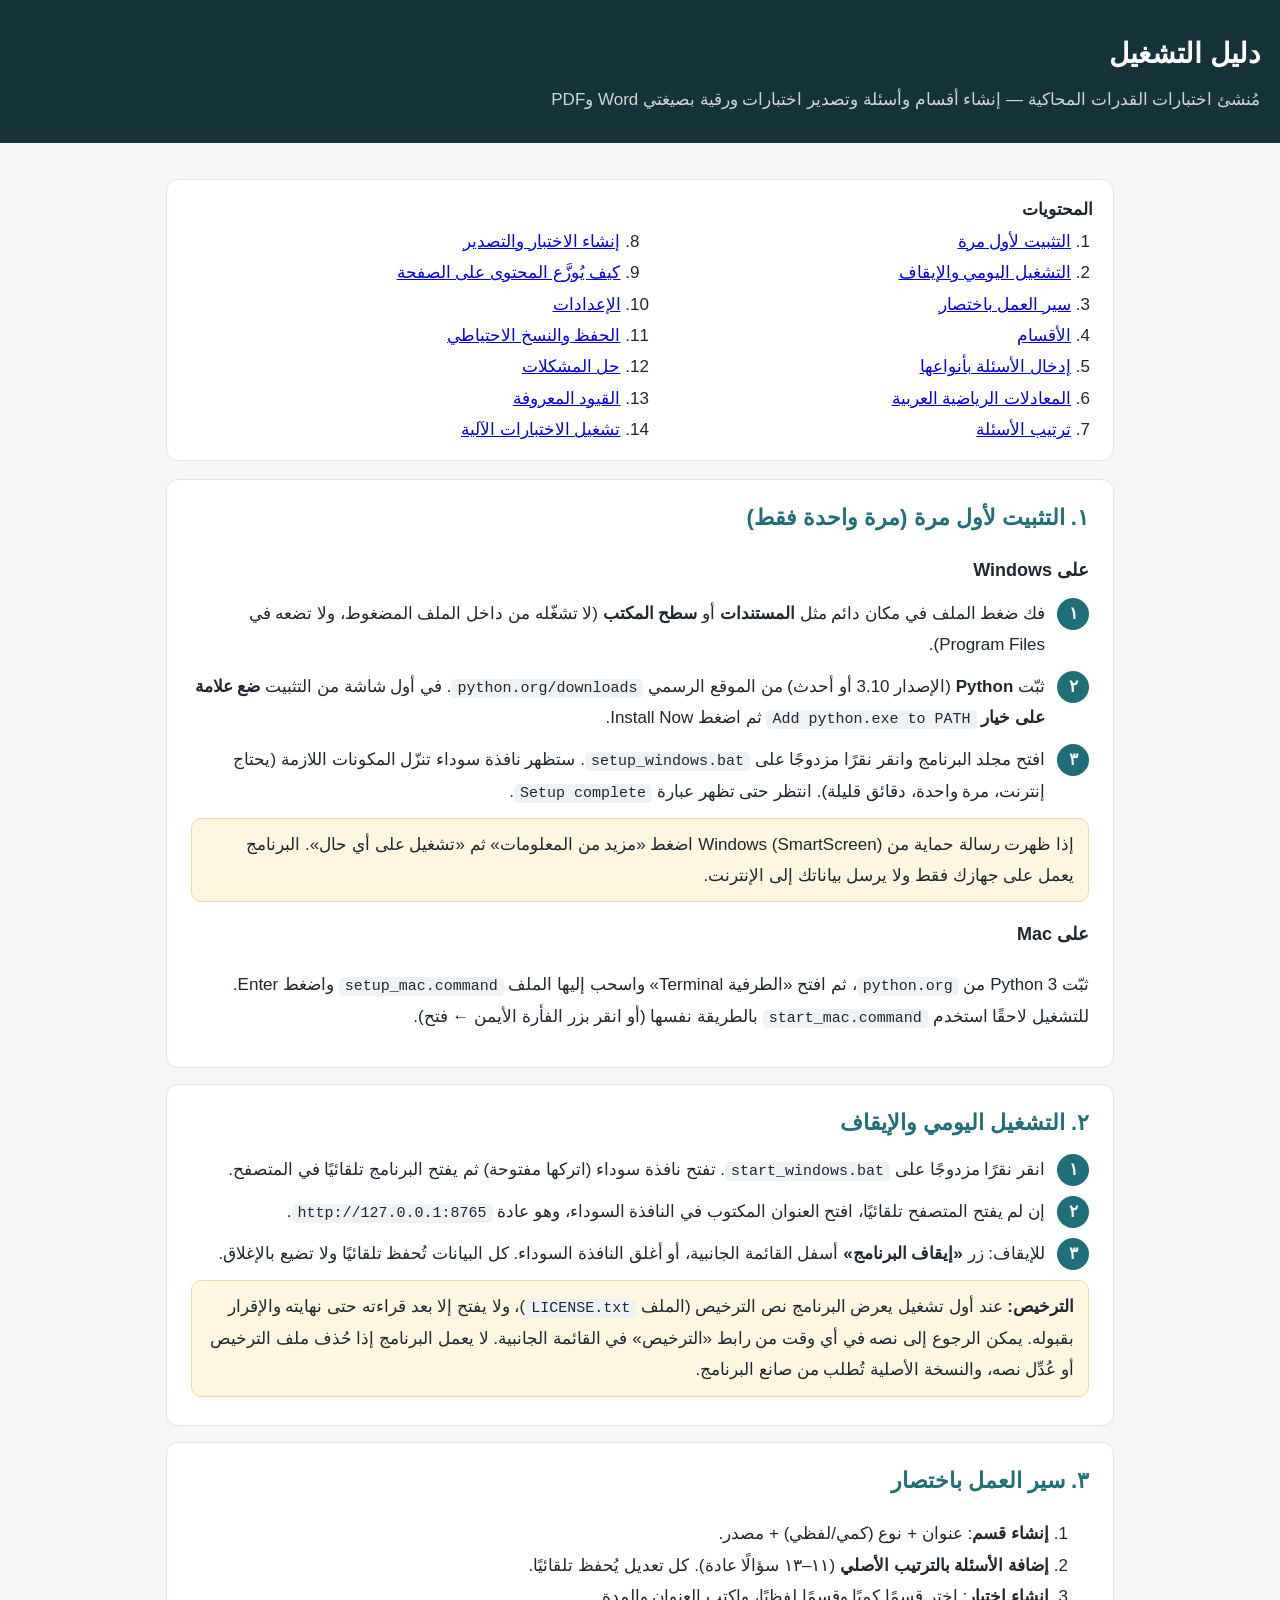
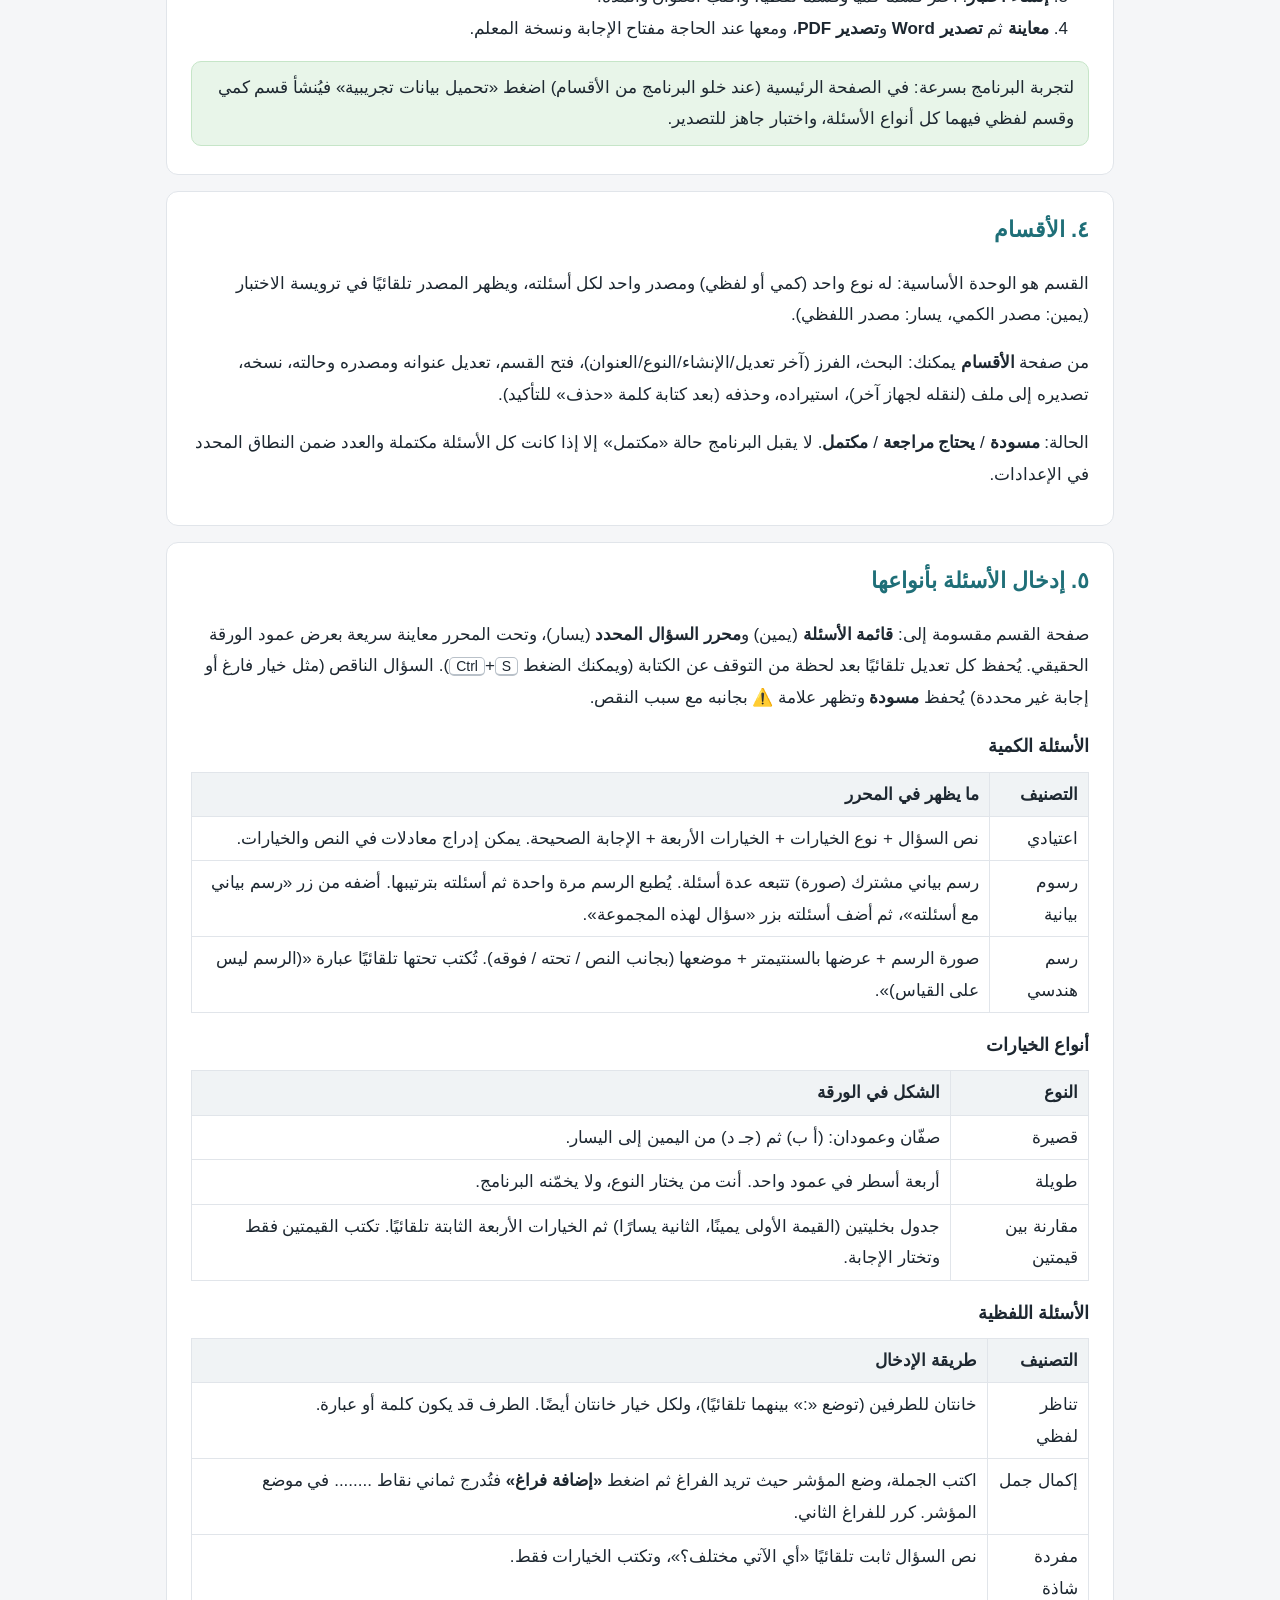
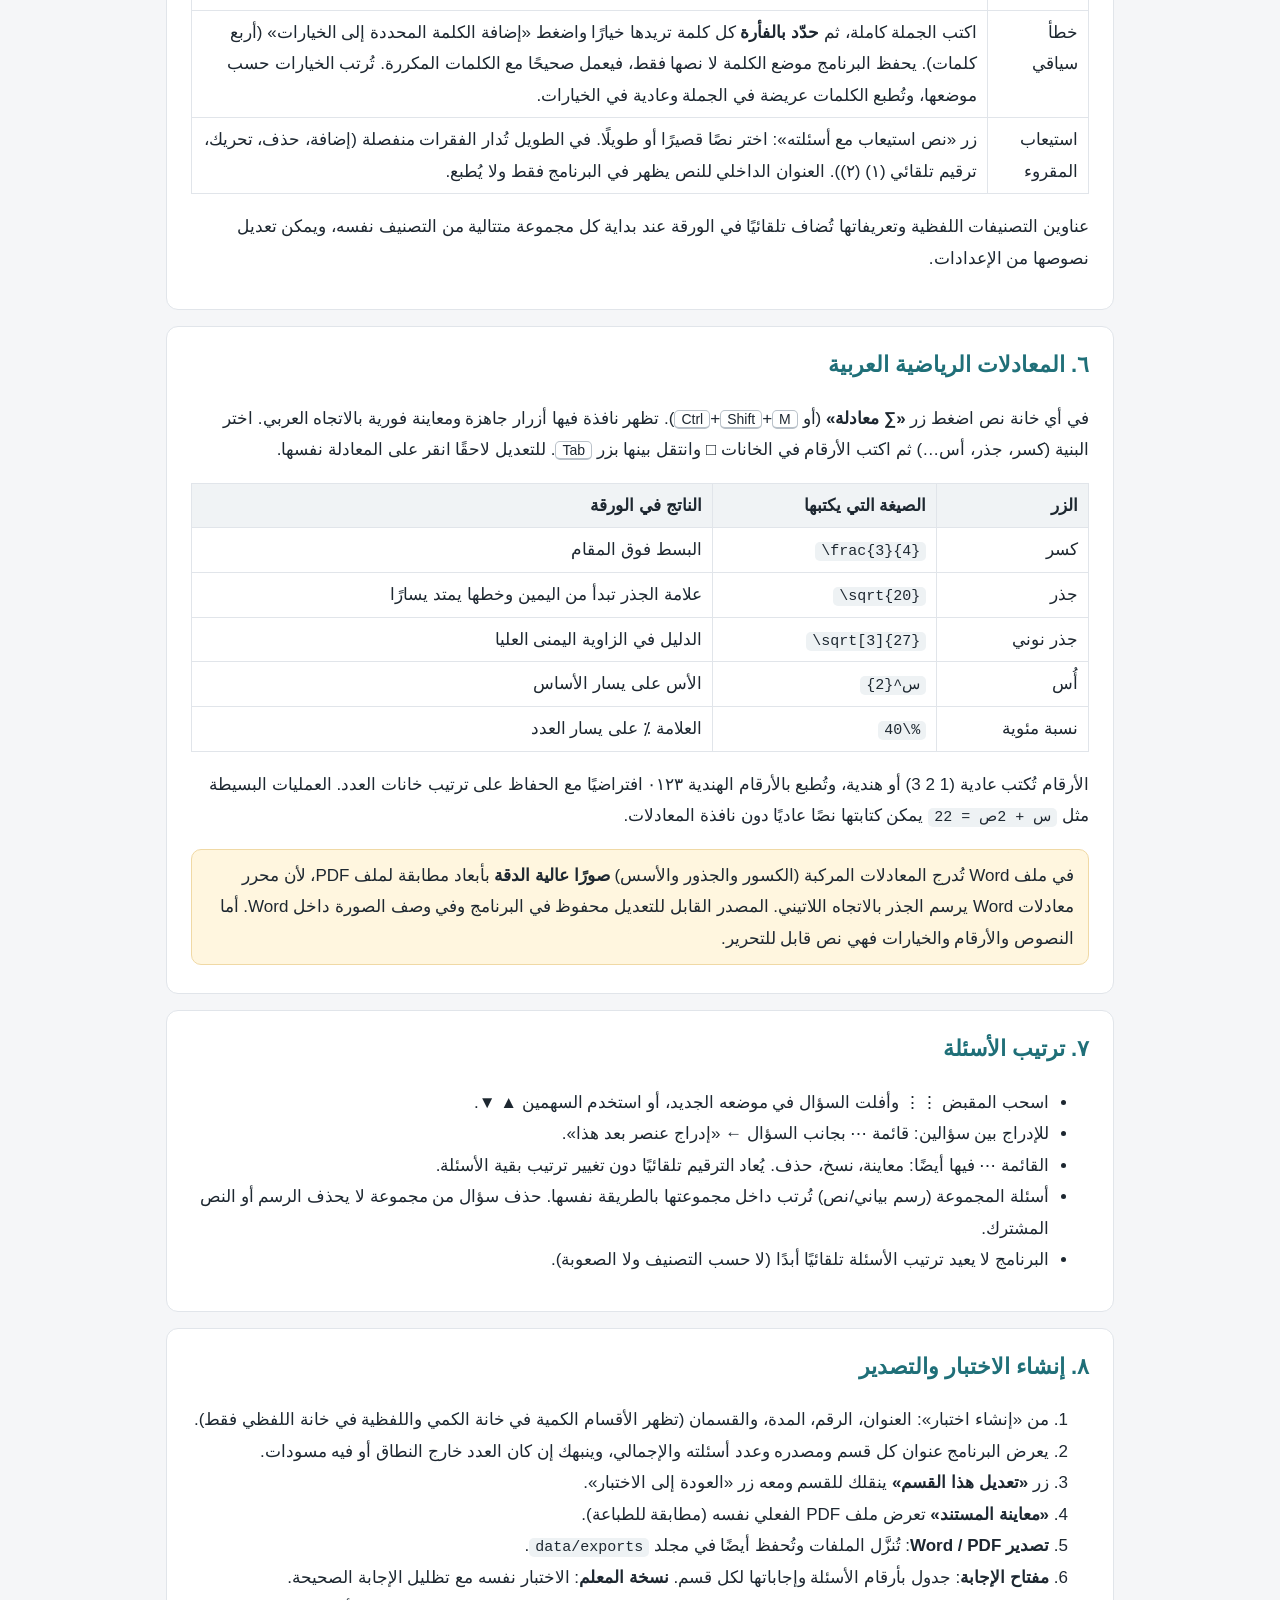
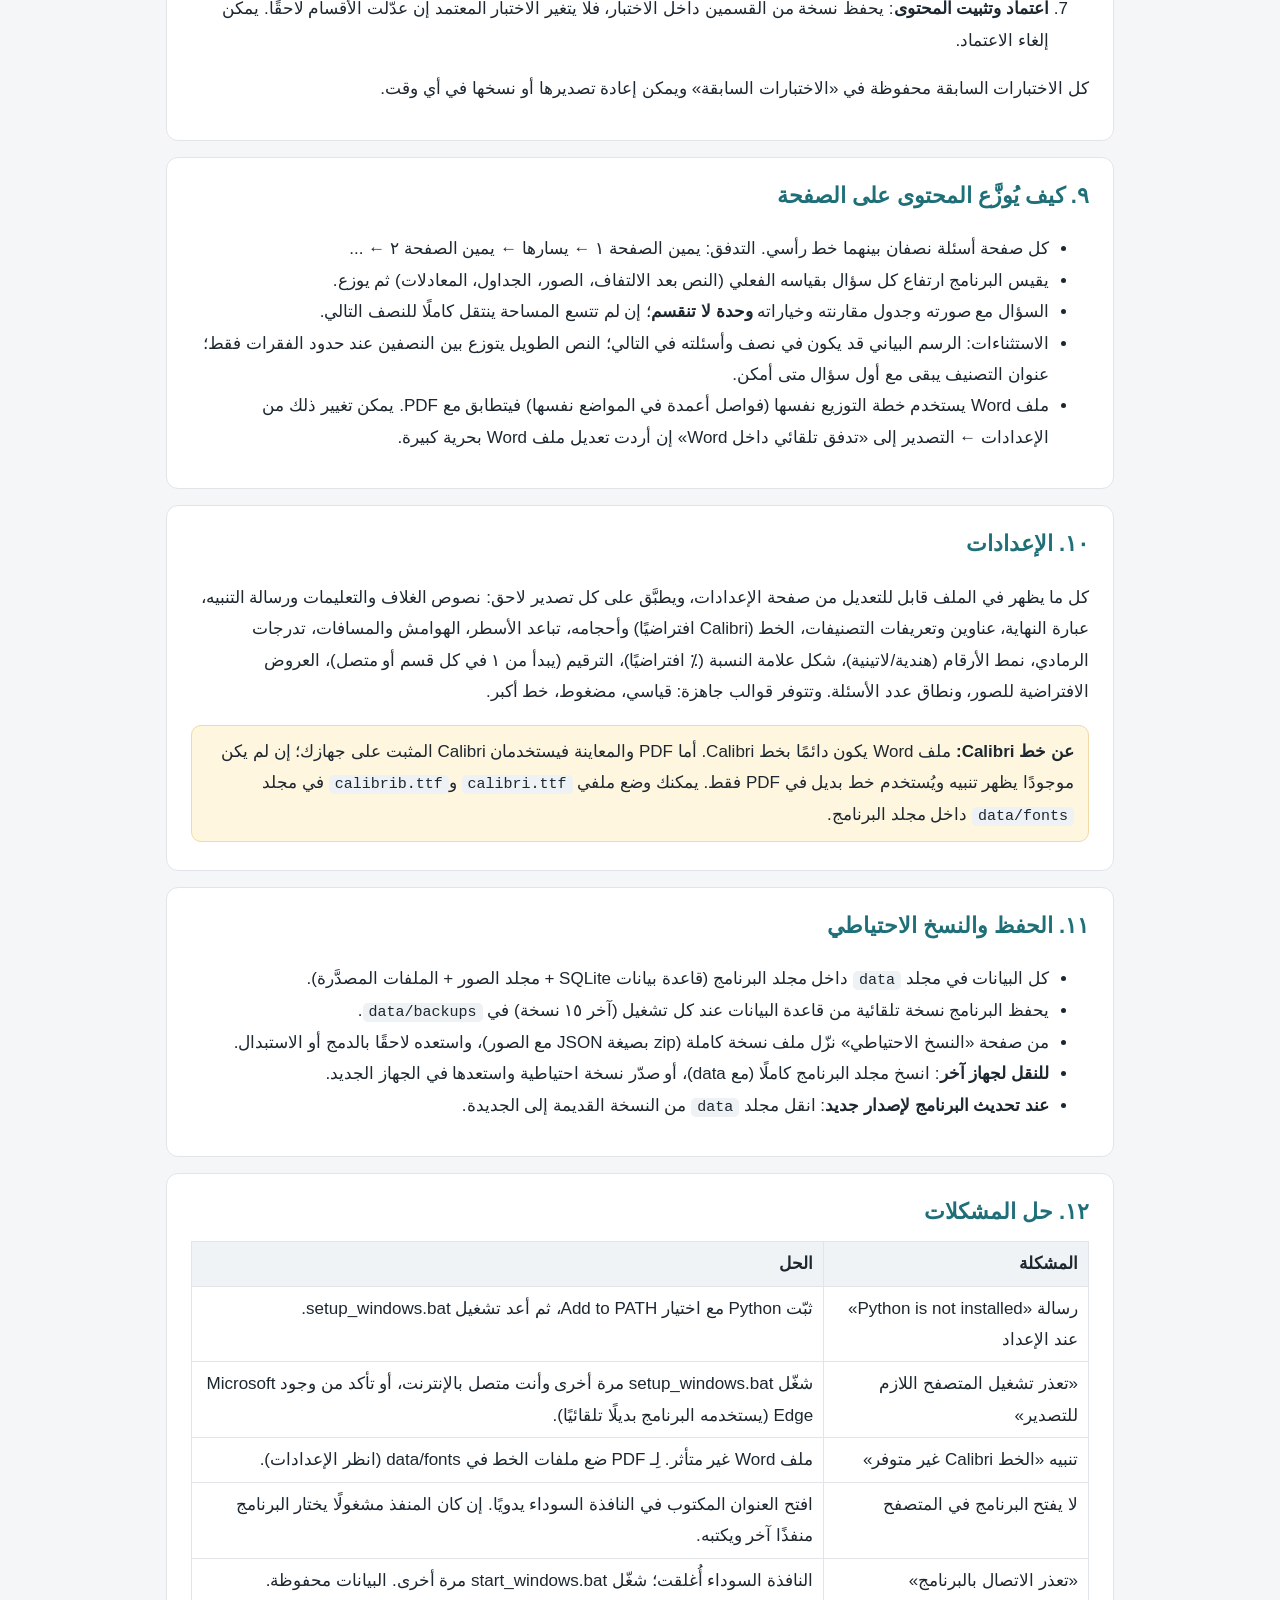
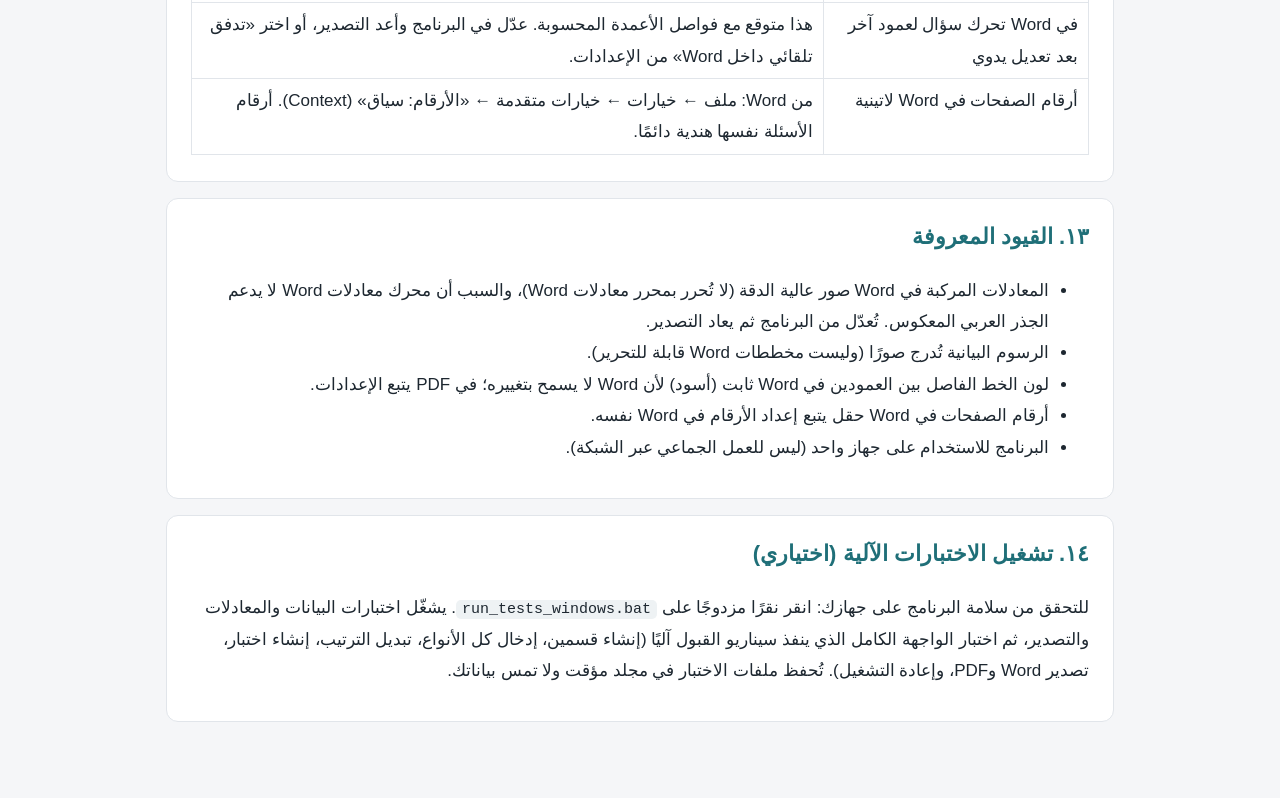
<file: دليل_التشغيل.html>
<!doctype html>
<html lang="ar" dir="rtl">
<head>
<meta charset="utf-8">
<meta name="viewport" content="width=device-width, initial-scale=1">
<title>دليل التشغيل — مُنشئ اختبارات القدرات</title>
<style>
  :root { --p: #1f6f78; --bg: #f5f6f8; --line: #e1e5ea; --muted: #5d6874; }
  * { box-sizing: border-box; }
  body { margin: 0; background: var(--bg); color: #1d2730; font-family: Calibri, "Segoe UI", Tahoma, "Noto Naskh Arabic", sans-serif; font-size: 17px; line-height: 1.85; }
  header { background: #16323a; color: #fff; padding: 28px 20px; }
  header h1 { margin: 0 0 4px; font-size: 28px; }
  header p { margin: 0; opacity: .8; }
  main { max-width: 980px; margin: 0 auto; padding: 18px 16px 60px; }
  nav.toc { background: #fff; border: 1px solid var(--line); border-radius: 12px; padding: 14px 20px; margin: 18px 0; }
  nav.toc ol { margin: 0; padding-inline-start: 22px; columns: 2; }
  section { background: #fff; border: 1px solid var(--line); border-radius: 12px; padding: 18px 24px; margin: 16px 0; }
  h2 { color: var(--p); margin: 0 0 8px; font-size: 22px; }
  h3 { margin: 16px 0 4px; font-size: 18px; }
  .step { display: flex; gap: 12px; margin: 10px 0; }
  .step .n { flex: 0 0 32px; height: 32px; border-radius: 50%; background: var(--p); color: #fff; display: flex; align-items: center; justify-content: center; font-weight: 700; }
  code, .mono { font-family: Consolas, "Courier New", monospace; direction: ltr; unicode-bidi: isolate; background: #eef2f4; padding: 1px 6px; border-radius: 5px; font-size: 15px; }
  table { border-collapse: collapse; width: 100%; margin: 8px 0; }
  th, td { border: 1px solid var(--line); padding: 6px 10px; text-align: right; vertical-align: top; }
  th { background: #f0f3f5; }
  .note { background: #fff6df; border: 1px solid #f0d9a5; border-radius: 10px; padding: 10px 14px; margin: 10px 0; }
  .ok { background: #e8f5e9; border: 1px solid #c6e5c8; border-radius: 10px; padding: 10px 14px; margin: 10px 0; }
  kbd { border: 1px solid #b9c1c9; border-bottom-width: 2px; border-radius: 5px; padding: 0 6px; font-family: inherit; font-size: 14px; background: #fff; }
  @media (max-width: 700px) { nav.toc ol { columns: 1; } section { padding: 14px; } }
</style>
</head>
<body>
<header><h1>دليل التشغيل</h1><p>مُنشئ اختبارات القدرات المحاكية — إنشاء أقسام وأسئلة وتصدير اختبارات ورقية بصيغتي Word وPDF</p></header>
<main>
<nav class="toc"><b>المحتويات</b>
  <ol>
    <li><a href="#install">التثبيت لأول مرة</a></li>
    <li><a href="#run">التشغيل اليومي والإيقاف</a></li>
    <li><a href="#flow">سير العمل باختصار</a></li>
    <li><a href="#sections">الأقسام</a></li>
    <li><a href="#questions">إدخال الأسئلة بأنواعها</a></li>
    <li><a href="#math">المعادلات الرياضية العربية</a></li>
    <li><a href="#order">ترتيب الأسئلة</a></li>
    <li><a href="#exam">إنشاء الاختبار والتصدير</a></li>
    <li><a href="#layout">كيف يُوزَّع المحتوى على الصفحة</a></li>
    <li><a href="#settings">الإعدادات</a></li>
    <li><a href="#backup">الحفظ والنسخ الاحتياطي</a></li>
    <li><a href="#trouble">حل المشكلات</a></li>
    <li><a href="#limits">القيود المعروفة</a></li>
    <li><a href="#tests">تشغيل الاختبارات الآلية</a></li>
  </ol>
</nav>

<section id="install"><h2>١. التثبيت لأول مرة (مرة واحدة فقط)</h2>
<h3>على Windows</h3>
<div class="step"><span class="n">١</span><div>فك ضغط الملف في مكان دائم مثل <b>المستندات</b> أو <b>سطح المكتب</b> (لا تشغّله من داخل الملف المضغوط، ولا تضعه في Program Files).</div></div>
<div class="step"><span class="n">٢</span><div>ثبّت <b>Python</b> (الإصدار 3.10 أو أحدث) من الموقع الرسمي <span class="mono">python.org/downloads</span>. في أول شاشة من التثبيت <b>ضع علامة على خيار</b> <span class="mono">Add python.exe to PATH</span> ثم اضغط Install Now.</div></div>
<div class="step"><span class="n">٣</span><div>افتح مجلد البرنامج وانقر نقرًا مزدوجًا على <span class="mono">setup_windows.bat</span>. ستظهر نافذة سوداء تنزّل المكونات اللازمة (يحتاج إنترنت، مرة واحدة، دقائق قليلة). انتظر حتى تظهر عبارة <span class="mono">Setup complete</span>.</div></div>
<div class="note">إذا ظهرت رسالة حماية من Windows (SmartScreen) اضغط «مزيد من المعلومات» ثم «تشغيل على أي حال». البرنامج يعمل على جهازك فقط ولا يرسل بياناتك إلى الإنترنت.</div>
<h3>على Mac</h3>
<p>ثبّت Python 3 من <span class="mono">python.org</span>، ثم افتح «الطرفية Terminal» واسحب إليها الملف <span class="mono">setup_mac.command</span> واضغط Enter. للتشغيل لاحقًا استخدم <span class="mono">start_mac.command</span> بالطريقة نفسها (أو انقر بزر الفأرة الأيمن ← فتح).</p>
</section>

<section id="run"><h2>٢. التشغيل اليومي والإيقاف</h2>
<div class="step"><span class="n">١</span><div>انقر نقرًا مزدوجًا على <span class="mono">start_windows.bat</span>. تفتح نافذة سوداء (اتركها مفتوحة) ثم يفتح البرنامج تلقائيًا في المتصفح.</div></div>
<div class="step"><span class="n">٢</span><div>إن لم يفتح المتصفح تلقائيًا، افتح العنوان المكتوب في النافذة السوداء، وهو عادة <span class="mono">http://127.0.0.1:8765</span>.</div></div>
<div class="step"><span class="n">٣</span><div>للإيقاف: زر <b>«إيقاف البرنامج»</b> أسفل القائمة الجانبية، أو أغلق النافذة السوداء. كل البيانات تُحفظ تلقائيًا ولا تضيع بالإغلاق.</div></div>
<div class="note"><b>الترخيص:</b> عند أول تشغيل يعرض البرنامج نص الترخيص (الملف <span class="mono">LICENSE.txt</span>)، ولا يفتح إلا بعد قراءته حتى نهايته والإقرار بقبوله. يمكن الرجوع إلى نصه في أي وقت من رابط «الترخيص» في القائمة الجانبية. لا يعمل البرنامج إذا حُذف ملف الترخيص أو عُدِّل نصه، والنسخة الأصلية تُطلب من صانع البرنامج.</div>
</section>

<section id="flow"><h2>٣. سير العمل باختصار</h2>
<ol>
  <li><b>إنشاء قسم</b>: عنوان + نوع (كمي/لفظي) + مصدر.</li>
  <li><b>إضافة الأسئلة بالترتيب الأصلي</b> (١١–١٣ سؤالًا عادة). كل تعديل يُحفظ تلقائيًا.</li>
  <li><b>إنشاء اختبار</b>: اختر قسمًا كميًا وقسمًا لفظيًا، واكتب العنوان والمدة.</li>
  <li><b>معاينة</b> ثم <b>تصدير Word</b> و<b>تصدير PDF</b>، ومعها عند الحاجة مفتاح الإجابة ونسخة المعلم.</li>
</ol>
<div class="ok">لتجربة البرنامج بسرعة: في الصفحة الرئيسية (عند خلو البرنامج من الأقسام) اضغط «تحميل بيانات تجريبية» فيُنشأ قسم كمي وقسم لفظي فيهما كل أنواع الأسئلة، واختبار جاهز للتصدير.</div>
</section>

<section id="sections"><h2>٤. الأقسام</h2>
<p>القسم هو الوحدة الأساسية: له نوع واحد (كمي أو لفظي) ومصدر واحد لكل أسئلته، ويظهر المصدر تلقائيًا في ترويسة الاختبار (يمين: مصدر الكمي، يسار: مصدر اللفظي).</p>
<p>من صفحة <b>الأقسام</b> يمكنك: البحث، الفرز (آخر تعديل/الإنشاء/النوع/العنوان)، فتح القسم، تعديل عنوانه ومصدره وحالته، نسخه، تصديره إلى ملف (لنقله لجهاز آخر)، استيراده، وحذفه (بعد كتابة كلمة «حذف» للتأكيد).</p>
<p>الحالة: <b>مسودة</b> / <b>يحتاج مراجعة</b> / <b>مكتمل</b>. لا يقبل البرنامج حالة «مكتمل» إلا إذا كانت كل الأسئلة مكتملة والعدد ضمن النطاق المحدد في الإعدادات.</p>
</section>

<section id="questions"><h2>٥. إدخال الأسئلة بأنواعها</h2>
<p>صفحة القسم مقسومة إلى: <b>قائمة الأسئلة</b> (يمين) و<b>محرر السؤال المحدد</b> (يسار)، وتحت المحرر معاينة سريعة بعرض عمود الورقة الحقيقي. يُحفظ كل تعديل تلقائيًا بعد لحظة من التوقف عن الكتابة (ويمكنك الضغط <kbd>Ctrl</kbd>+<kbd>S</kbd>). السؤال الناقص (مثل خيار فارغ أو إجابة غير محددة) يُحفظ <b>مسودة</b> وتظهر علامة ⚠️ بجانبه مع سبب النقص.</p>
<h3>الأسئلة الكمية</h3>
<table>
  <tr><th>التصنيف</th><th>ما يظهر في المحرر</th></tr>
  <tr><td>اعتيادي</td><td>نص السؤال + نوع الخيارات + الخيارات الأربعة + الإجابة الصحيحة. يمكن إدراج معادلات في النص والخيارات.</td></tr>
  <tr><td>رسوم بيانية</td><td>رسم بياني مشترك (صورة) تتبعه عدة أسئلة. يُطبع الرسم مرة واحدة ثم أسئلته بترتيبها. أضفه من زر «رسم بياني مع أسئلته»، ثم أضف أسئلته بزر «سؤال لهذه المجموعة».</td></tr>
  <tr><td>رسم هندسي</td><td>صورة الرسم + عرضها بالسنتيمتر + موضعها (بجانب النص / تحته / فوقه). تُكتب تحتها تلقائيًا عبارة «(الرسم ليس على القياس)».</td></tr>
</table>
<h3>أنواع الخيارات</h3>
<table>
  <tr><th>النوع</th><th>الشكل في الورقة</th></tr>
  <tr><td>قصيرة</td><td>صفّان وعمودان: (أ ب) ثم (جـ د) من اليمين إلى اليسار.</td></tr>
  <tr><td>طويلة</td><td>أربعة أسطر في عمود واحد. أنت من يختار النوع، ولا يخمّنه البرنامج.</td></tr>
  <tr><td>مقارنة بين قيمتين</td><td>جدول بخليتين (القيمة الأولى يمينًا، الثانية يسارًا) ثم الخيارات الأربعة الثابتة تلقائيًا. تكتب القيمتين فقط وتختار الإجابة.</td></tr>
</table>
<h3>الأسئلة اللفظية</h3>
<table>
  <tr><th>التصنيف</th><th>طريقة الإدخال</th></tr>
  <tr><td>تناظر لفظي</td><td>خانتان للطرفين (توضع «:» بينهما تلقائيًا)، ولكل خيار خانتان أيضًا. الطرف قد يكون كلمة أو عبارة.</td></tr>
  <tr><td>إكمال جمل</td><td>اكتب الجملة، وضع المؤشر حيث تريد الفراغ ثم اضغط <b>«إضافة فراغ»</b> فتُدرج ثماني نقاط ........ في موضع المؤشر. كرر للفراغ الثاني.</td></tr>
  <tr><td>مفردة شاذة</td><td>نص السؤال ثابت تلقائيًا «أي الآتي مختلف؟»، وتكتب الخيارات فقط.</td></tr>
  <tr><td>خطأ سياقي</td><td>اكتب الجملة كاملة، ثم <b>حدّد بالفأرة</b> كل كلمة تريدها خيارًا واضغط «إضافة الكلمة المحددة إلى الخيارات» (أربع كلمات). يحفظ البرنامج موضع الكلمة لا نصها فقط، فيعمل صحيحًا مع الكلمات المكررة. تُرتب الخيارات حسب موضعها، وتُطبع الكلمات عريضة في الجملة وعادية في الخيارات.</td></tr>
  <tr><td>استيعاب المقروء</td><td>زر «نص استيعاب مع أسئلته»: اختر نصًا قصيرًا أو طويلًا. في الطويل تُدار الفقرات منفصلة (إضافة، حذف، تحريك، ترقيم تلقائي (١) (٢)). العنوان الداخلي للنص يظهر في البرنامج فقط ولا يُطبع.</td></tr>
</table>
<p>عناوين التصنيفات اللفظية وتعريفاتها تُضاف تلقائيًا في الورقة عند بداية كل مجموعة متتالية من التصنيف نفسه، ويمكن تعديل نصوصها من الإعدادات.</p>
</section>

<section id="math"><h2>٦. المعادلات الرياضية العربية</h2>
<p>في أي خانة نص اضغط زر <b>«∑ معادلة»</b> (أو <kbd>Ctrl</kbd>+<kbd>Shift</kbd>+<kbd>M</kbd>). تظهر نافذة فيها أزرار جاهزة ومعاينة فورية بالاتجاه العربي. اختر البنية (كسر، جذر، أس…) ثم اكتب الأرقام في الخانات □ وانتقل بينها بزر <kbd>Tab</kbd>. للتعديل لاحقًا انقر على المعادلة نفسها.</p>
<table>
  <tr><th>الزر</th><th>الصيغة التي يكتبها</th><th>الناتج في الورقة</th></tr>
  <tr><td>كسر</td><td><code>\frac{3}{4}</code></td><td>البسط فوق المقام</td></tr>
  <tr><td>جذر</td><td><code>\sqrt{20}</code></td><td>علامة الجذر تبدأ من اليمين وخطها يمتد يسارًا</td></tr>
  <tr><td>جذر نوني</td><td><code>\sqrt[3]{27}</code></td><td>الدليل في الزاوية اليمنى العليا</td></tr>
  <tr><td>أُس</td><td><code>س^{2}</code></td><td>الأس على يسار الأساس</td></tr>
  <tr><td>نسبة مئوية</td><td><code>40\%</code></td><td>العلامة ⁒ على يسار العدد</td></tr>
</table>
<p>الأرقام تُكتب عادية (1 2 3) أو هندية، وتُطبع بالأرقام الهندية ٠١٢٣ افتراضيًا مع الحفاظ على ترتيب خانات العدد. العمليات البسيطة مثل <span class="mono">س + 2ص = 22</span> يمكن كتابتها نصًا عاديًا دون نافذة المعادلات.</p>
<div class="note">في ملف Word تُدرج المعادلات المركبة (الكسور والجذور والأسس) <b>صورًا عالية الدقة</b> بأبعاد مطابقة لملف PDF، لأن محرر معادلات Word يرسم الجذر بالاتجاه اللاتيني. المصدر القابل للتعديل محفوظ في البرنامج وفي وصف الصورة داخل Word. أما النصوص والأرقام والخيارات فهي نص قابل للتحرير.</div>
</section>

<section id="order"><h2>٧. ترتيب الأسئلة</h2>
<ul>
  <li>اسحب المقبض ⋮⋮ وأفلت السؤال في موضعه الجديد، أو استخدم السهمين ▲ ▼.</li>
  <li>للإدراج بين سؤالين: قائمة ⋯ بجانب السؤال ← «إدراج عنصر بعد هذا».</li>
  <li>القائمة ⋯ فيها أيضًا: معاينة، نسخ، حذف. يُعاد الترقيم تلقائيًا دون تغيير ترتيب بقية الأسئلة.</li>
  <li>أسئلة المجموعة (رسم بياني/نص) تُرتب داخل مجموعتها بالطريقة نفسها. حذف سؤال من مجموعة لا يحذف الرسم أو النص المشترك.</li>
  <li>البرنامج لا يعيد ترتيب الأسئلة تلقائيًا أبدًا (لا حسب التصنيف ولا الصعوبة).</li>
</ul>
</section>

<section id="exam"><h2>٨. إنشاء الاختبار والتصدير</h2>
<ol>
  <li>من «إنشاء اختبار»: العنوان، الرقم، المدة، والقسمان (تظهر الأقسام الكمية في خانة الكمي واللفظية في خانة اللفظي فقط).</li>
  <li>يعرض البرنامج عنوان كل قسم ومصدره وعدد أسئلته والإجمالي، وينبهك إن كان العدد خارج النطاق أو فيه مسودات.</li>
  <li>زر <b>«تعديل هذا القسم»</b> ينقلك للقسم ومعه زر «العودة إلى الاختبار».</li>
  <li><b>«معاينة المستند»</b> تعرض ملف PDF الفعلي نفسه (مطابقة للطباعة).</li>
  <li><b>تصدير Word / PDF</b>: تُنزَّل الملفات وتُحفظ أيضًا في مجلد <span class="mono">data/exports</span>.</li>
  <li><b>مفتاح الإجابة</b>: جدول بأرقام الأسئلة وإجاباتها لكل قسم. <b>نسخة المعلم</b>: الاختبار نفسه مع تظليل الإجابة الصحيحة.</li>
  <li><b>اعتماد وتثبيت المحتوى</b>: يحفظ نسخة من القسمين داخل الاختبار، فلا يتغير الاختبار المعتمد إن عدّلت الأقسام لاحقًا. يمكن إلغاء الاعتماد.</li>
</ol>
<p>كل الاختبارات السابقة محفوظة في «الاختبارات السابقة» ويمكن إعادة تصديرها أو نسخها في أي وقت.</p>
</section>

<section id="layout"><h2>٩. كيف يُوزَّع المحتوى على الصفحة</h2>
<ul>
  <li>كل صفحة أسئلة نصفان بينهما خط رأسي. التدفق: يمين الصفحة ١ ← يسارها ← يمين الصفحة ٢ ← ...</li>
  <li>يقيس البرنامج ارتفاع كل سؤال بقياسه الفعلي (النص بعد الالتفاف، الصور، الجداول، المعادلات) ثم يوزع.</li>
  <li>السؤال مع صورته وجدول مقارنته وخياراته <b>وحدة لا تنقسم</b>؛ إن لم تتسع المساحة ينتقل كاملًا للنصف التالي.</li>
  <li>الاستثناءات: الرسم البياني قد يكون في نصف وأسئلته في التالي؛ النص الطويل يتوزع بين النصفين عند حدود الفقرات فقط؛ عنوان التصنيف يبقى مع أول سؤال متى أمكن.</li>
  <li>ملف Word يستخدم خطة التوزيع نفسها (فواصل أعمدة في المواضع نفسها) فيتطابق مع PDF. يمكن تغيير ذلك من الإعدادات ← التصدير إلى «تدفق تلقائي داخل Word» إن أردت تعديل ملف Word بحرية كبيرة.</li>
</ul>
</section>

<section id="settings"><h2>١٠. الإعدادات</h2>
<p>كل ما يظهر في الملف قابل للتعديل من صفحة الإعدادات، ويطبَّق على كل تصدير لاحق: نصوص الغلاف والتعليمات ورسالة التنبيه، عبارة النهاية، عناوين وتعريفات التصنيفات، الخط (Calibri افتراضيًا) وأحجامه، تباعد الأسطر، الهوامش والمسافات، تدرجات الرمادي، نمط الأرقام (هندية/لاتينية)، شكل علامة النسبة (⁒ افتراضيًا)، الترقيم (يبدأ من ١ في كل قسم أو متصل)، العروض الافتراضية للصور، ونطاق عدد الأسئلة. وتتوفر قوالب جاهزة: قياسي، مضغوط، خط أكبر.</p>
<div class="note"><b>عن خط Calibri:</b> ملف Word يكون دائمًا بخط Calibri. أما PDF والمعاينة فيستخدمان Calibri المثبت على جهازك؛ إن لم يكن موجودًا يظهر تنبيه ويُستخدم خط بديل في PDF فقط. يمكنك وضع ملفي <span class="mono">calibri.ttf</span> و<span class="mono">calibrib.ttf</span> في مجلد <span class="mono">data/fonts</span> داخل مجلد البرنامج.</div>
</section>

<section id="backup"><h2>١١. الحفظ والنسخ الاحتياطي</h2>
<ul>
  <li>كل البيانات في مجلد <span class="mono">data</span> داخل مجلد البرنامج (قاعدة بيانات SQLite + مجلد الصور + الملفات المصدَّرة).</li>
  <li>يحفظ البرنامج نسخة تلقائية من قاعدة البيانات عند كل تشغيل (آخر ١٥ نسخة) في <span class="mono">data/backups</span>.</li>
  <li>من صفحة «النسخ الاحتياطي» نزّل ملف نسخة كاملة (zip بصيغة JSON مع الصور)، واستعده لاحقًا بالدمج أو الاستبدال.</li>
  <li><b>للنقل لجهاز آخر</b>: انسخ مجلد البرنامج كاملًا (مع data)، أو صدّر نسخة احتياطية واستعدها في الجهاز الجديد.</li>
  <li><b>عند تحديث البرنامج لإصدار جديد</b>: انقل مجلد <span class="mono">data</span> من النسخة القديمة إلى الجديدة.</li>
</ul>
</section>

<section id="trouble"><h2>١٢. حل المشكلات</h2>
<table>
  <tr><th>المشكلة</th><th>الحل</th></tr>
  <tr><td>رسالة «Python is not installed» عند الإعداد</td><td>ثبّت Python مع اختيار Add to PATH، ثم أعد تشغيل setup_windows.bat.</td></tr>
  <tr><td>«تعذر تشغيل المتصفح اللازم للتصدير»</td><td>شغّل setup_windows.bat مرة أخرى وأنت متصل بالإنترنت، أو تأكد من وجود Microsoft Edge (يستخدمه البرنامج بديلًا تلقائيًا).</td></tr>
  <tr><td>تنبيه «الخط Calibri غير متوفر»</td><td>ملف Word غير متأثر. لِـ PDF ضع ملفات الخط في data/fonts (انظر الإعدادات).</td></tr>
  <tr><td>لا يفتح البرنامج في المتصفح</td><td>افتح العنوان المكتوب في النافذة السوداء يدويًا. إن كان المنفذ مشغولًا يختار البرنامج منفذًا آخر ويكتبه.</td></tr>
  <tr><td>«تعذر الاتصال بالبرنامج»</td><td>النافذة السوداء أُغلقت؛ شغّل start_windows.bat مرة أخرى. البيانات محفوظة.</td></tr>
  <tr><td>في Word تحرك سؤال لعمود آخر بعد تعديل يدوي</td><td>هذا متوقع مع فواصل الأعمدة المحسوبة. عدّل في البرنامج وأعد التصدير، أو اختر «تدفق تلقائي داخل Word» من الإعدادات.</td></tr>
  <tr><td>أرقام الصفحات في Word لاتينية</td><td>من Word: ملف ← خيارات ← خيارات متقدمة ← «الأرقام: سياق» (Context). أرقام الأسئلة نفسها هندية دائمًا.</td></tr>
</table>
</section>

<section id="limits"><h2>١٣. القيود المعروفة</h2>
<ul>
  <li>المعادلات المركبة في Word صور عالية الدقة (لا تُحرر بمحرر معادلات Word)، والسبب أن محرك معادلات Word لا يدعم الجذر العربي المعكوس. تُعدّل من البرنامج ثم يعاد التصدير.</li>
  <li>الرسوم البيانية تُدرج صورًا (وليست مخططات Word قابلة للتحرير).</li>
  <li>لون الخط الفاصل بين العمودين في Word ثابت (أسود) لأن Word لا يسمح بتغييره؛ في PDF يتبع الإعدادات.</li>
  <li>أرقام الصفحات في Word حقل يتبع إعداد الأرقام في Word نفسه.</li>
  <li>البرنامج للاستخدام على جهاز واحد (ليس للعمل الجماعي عبر الشبكة).</li>
</ul>
</section>

<section id="tests"><h2>١٤. تشغيل الاختبارات الآلية (اختياري)</h2>
<p>للتحقق من سلامة البرنامج على جهازك: انقر نقرًا مزدوجًا على <span class="mono">run_tests_windows.bat</span>. يشغّل اختبارات البيانات والمعادلات والتصدير، ثم اختبار الواجهة الكامل الذي ينفذ سيناريو القبول آليًا (إنشاء قسمين، إدخال كل الأنواع، تبديل الترتيب، إنشاء اختبار، تصدير Word وPDF، وإعادة التشغيل). تُحفظ ملفات الاختبار في مجلد مؤقت ولا تمس بياناتك.</p>
</section>
</main>
</body>
</html>
</file>
